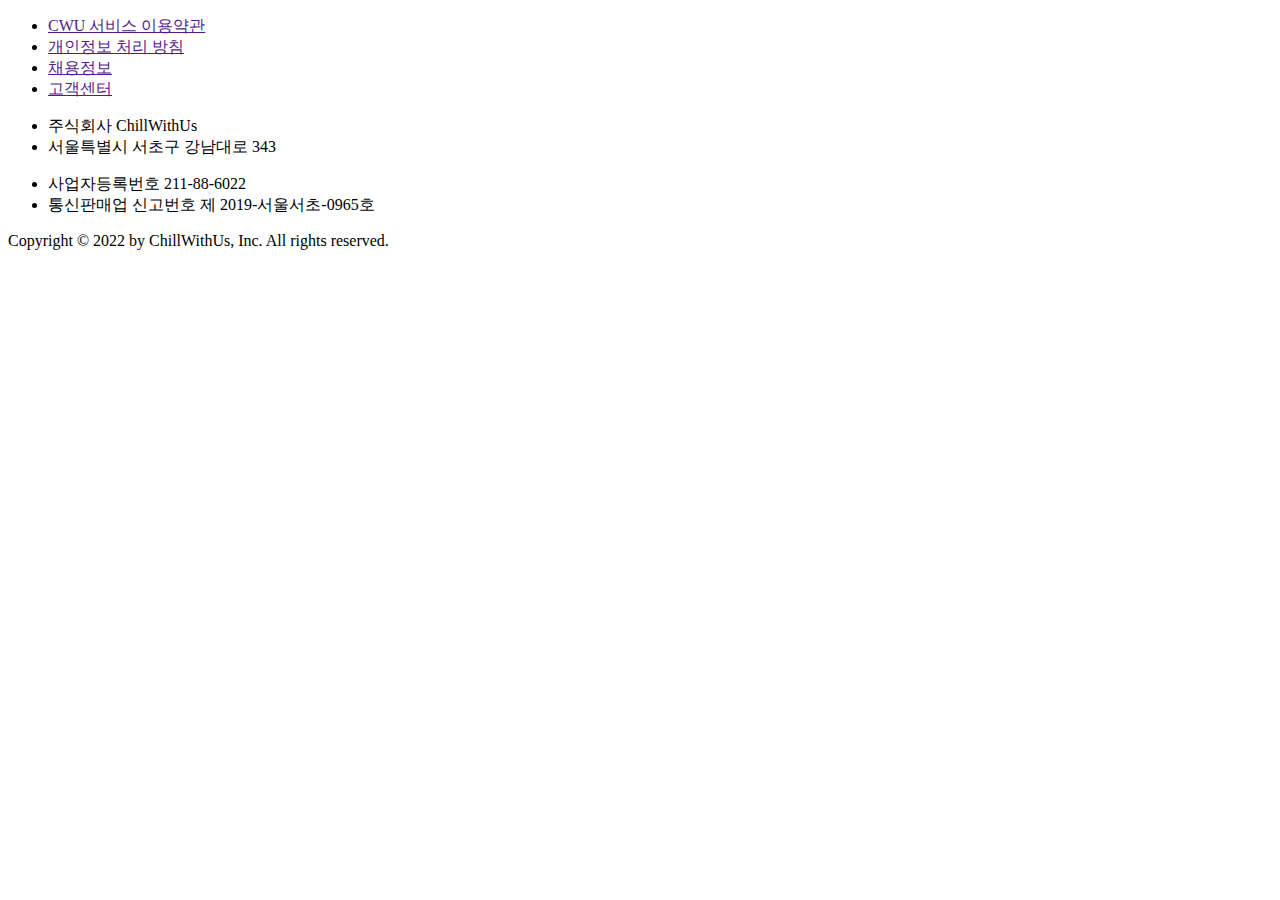
<file: src/main/resources/templates/footer.html>
<!DOCTYPE html>
<html lang="ko" xmlns:th="http://www.thymeleaf.org">
<head>
    <meta charset="UTF-8">
    <meta http-equiv="X-UA-Compatible" content="IE=edge">
    <meta name="viewport" content="width=device-width, initial-scale=1.0">
    <title>Title</title>
</head>

<body>
<footer>
    <div class="innerBox">
        <ul class="ftTop">
            <li><a href="">CWU 서비스 이용약관</a></li>
            <li><a href="">개인정보 처리 방침</a></li>
            <li><a href="">채용정보</a></li>
            <li><a href="">고객센터</a></li>
        </ul>
        <div class="ftBottom">
            <ul>
                <li>주식회사 ChillWithUs</li>
                <li>서울특별시 서초구 강남대로 343</li>
            </ul>
            <ul>
                <li>사업자등록번호 211-88-6022</li>
                <li>통신판매업 신고번호 제 2019-서울서초-0965호</li>
            </ul>
        </div>
        <p>Copyright © 2022 by ChillWithUs, Inc. All rights reserved.</p>
    </div>
</footer>
</body>
</html>
</file>
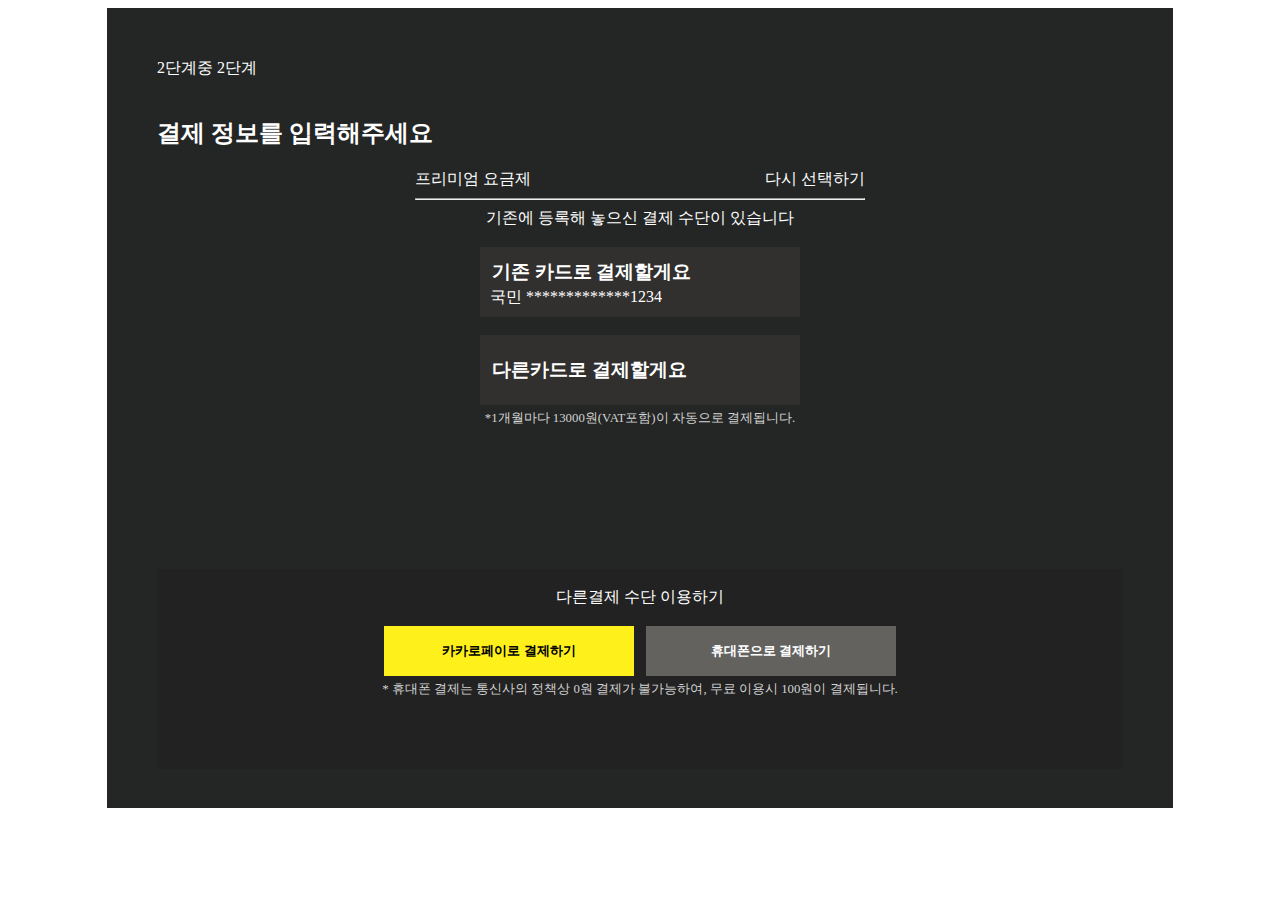
<file: src/main/resources/templates/views/pay/paymentInfo.html>
<!DOCTYPE html>
<html lang="ko" xmlns:th="http://www.thymeleaf.org">
<head>
  <meta charset="UTF-8">
  <title>Title</title>
  <style>
    .wrap{
      margin: auto;
      width: 966px;
      height: 700px;
      padding: 50px;
      background-color: rgb(36, 38, 37);
      color: white;
    }

    .wHeader{
      margin: auto;
    }

    .wBody{
      margin: auto;
      height: 400px;
    }

    .wfooter{
      text-align: center;
      margin: auto;
      height: 200px;
      background-color: rgb(34, 34, 34);
    }

    .thline{
      text-align: left;
      border-bottom: 1px solid black;
    }

    .tdline{
      text-align: center;
      border-bottom: 1px solid black;
    }

    ul{
      font-size: 0.7em;
      text-align: left;
    }

    table{
      border-spacing: 10px;
    }

    .btn{
      border:0;
      width: 250px;
      height: 50px;
      font-weight: bolder;
      color: black;
      background-color: #fef01b;
    }

    .btn2{
      border:0;
      width: 250px;
      height: 50px;
      font-weight: bolder;
      color: white;
      background-color: #63625f;
    }

    .content{
      width: 450px;
      height: 400px;
      margin: auto;
    }

    .right{
      float: right;
    }

    .cardInfo{
      text-align: center;
      margin: auto;
    }

    h3{
      margin : 2px;
    }

    .signedCard{
      text-align: left;
      width: 300px;
      margin: auto;
      padding: 10px;
      height: 50px;
      background-color: #31302e;
    }
  </style>
</head>
<body>
<div class="wrap">
  <div class="wHeader">
    2단계중 2단계
    <br><br>
    <h2>결제 정보를 입력해주세요</h2>
  </div>

  <div class="wBody">
    <div class="content">
      <span>프리미엄 요금제</span><span class="right">다시 선택하기</span>
      <hr>
      <div class="cardInfo">
        기존에 등록해 놓으신 결제 수단이 있습니다
        <br><br>
        <div class="signedCard">
          <h3>기존 카드로 결제할게요</h3>
          국민 *************1234
        </div>
        <br>
        <div class="signedCard">
          <h3 style="padding-top: 10px;">다른카드로 결제할게요</h3>
        </div>
        <div style="padding: 5px; font-size: 0.8em; color: lightgray;">*1개월마다 13000원(VAT포함)이 자동으로 결제됩니다.</div>
      </div>
    </div>
  </div>
  <div class="wfooter">
    <br>
    다른결제 수단 이용하기
    <br>
    <br>
    <button class="btn">카카로페이로 결제하기</button> &nbsp <button class="btn2">휴대폰으로 결제하기</button>
    <div style="padding: 5px; font-size: 0.8em; color: lightgray;">* 휴대폰 결제는 통신사의 정책상 0원 결제가 불가능하여,
      무료 이용시 100원이 결제됩니다.</div>
  </div>
</div>
</body>
</html>
</file>
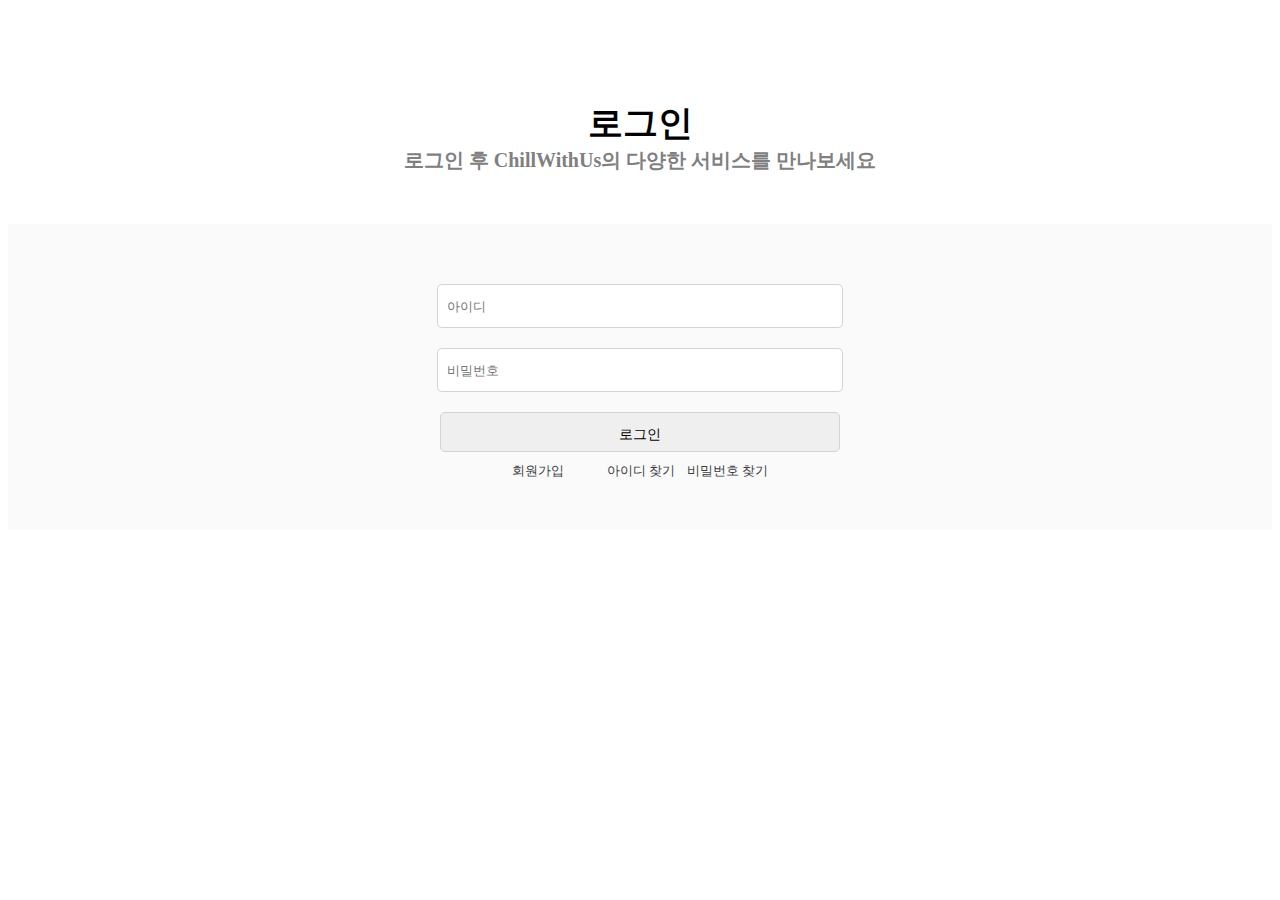
<file: src/main/resources/templates/views/user/login.html>
<!DOCTYPE html>
<html lang="ko" xmlns:th="http://www.thymeleaf.org">
<head>
    <meta charset="UTF-8">
    <title>CWU 로그인</title>
  <style>
    .login-wrap{
      background-color: white;
      margin-top: 100px;
    }

    .login-info{
       margin-bottom: 50px;
    }

    .login-form{
      background-color:rgba(241, 241, 241, 0.329);
      padding: 50px;
      margin-bottom: 5px;
    }

    .login-form input{
      margin: 10px;
      height: 40px;
      width: 400px;
      border-radius: 5px;
      border: 1px solid lightgrey;
      color:black;
    }

    .login-form button{
      margin: 10px;
      height: 40px;
      width: 400px;
      border-radius: 5px;
      border: 1px solid lightgrey;
      line-height: 40px;
      font-size: 14px;
    }

    .login-form-etc a{
      text-decoration: none;
      color: rgb(58, 60, 66);
      font-size: 13px;
    }
  </style>
</head>
<body>
<div th:insert="~{views/common/menubar :: menubar}"></div>

<div class="login-wrap">
  <div class="login-info" align="center">
    <label style="font-size: 35px; font-weight: 900;">로그인</label><br>
    <label style="font-size: 20px; font-weight: 600; color: grey;">로그인 후 ChillWithUs의 다양한 서비스를 만나보세요</label><br>
  </div>

  <div class="login-form" align="center">
    <form action="<%=contextPath%>/login.me" method="post">
      <div class="login-input">
        <input type="text" name="memId" id="id" placeholder="  아이디" required><br>
        <input type="password" name="memPwd" id="password" placeholder="  비밀번호" required style="font-family: Arial;"><br>
      </div>

      <div class="login-btn">
        <button type="submit">로그인</button>
      </div>

      <div class="login-form-etc" align="center">
        <a th:href="@{/enrollForm.us}" id="a1" style="float: left; margin-left: 39%">회원가입</a>

        <a href="" id="a3" style="float:right; margin-right:39%">비밀번호 찾기</a>
        <a href="" id="a2" style="float:right; margin-right:1%">아이디 찾기</a>
      </div>
      <br>
    </form>
  </div>
</div>

<div th:insert="~{views/common/footer :: footer}"></div>
</body>
</html>
</file>
